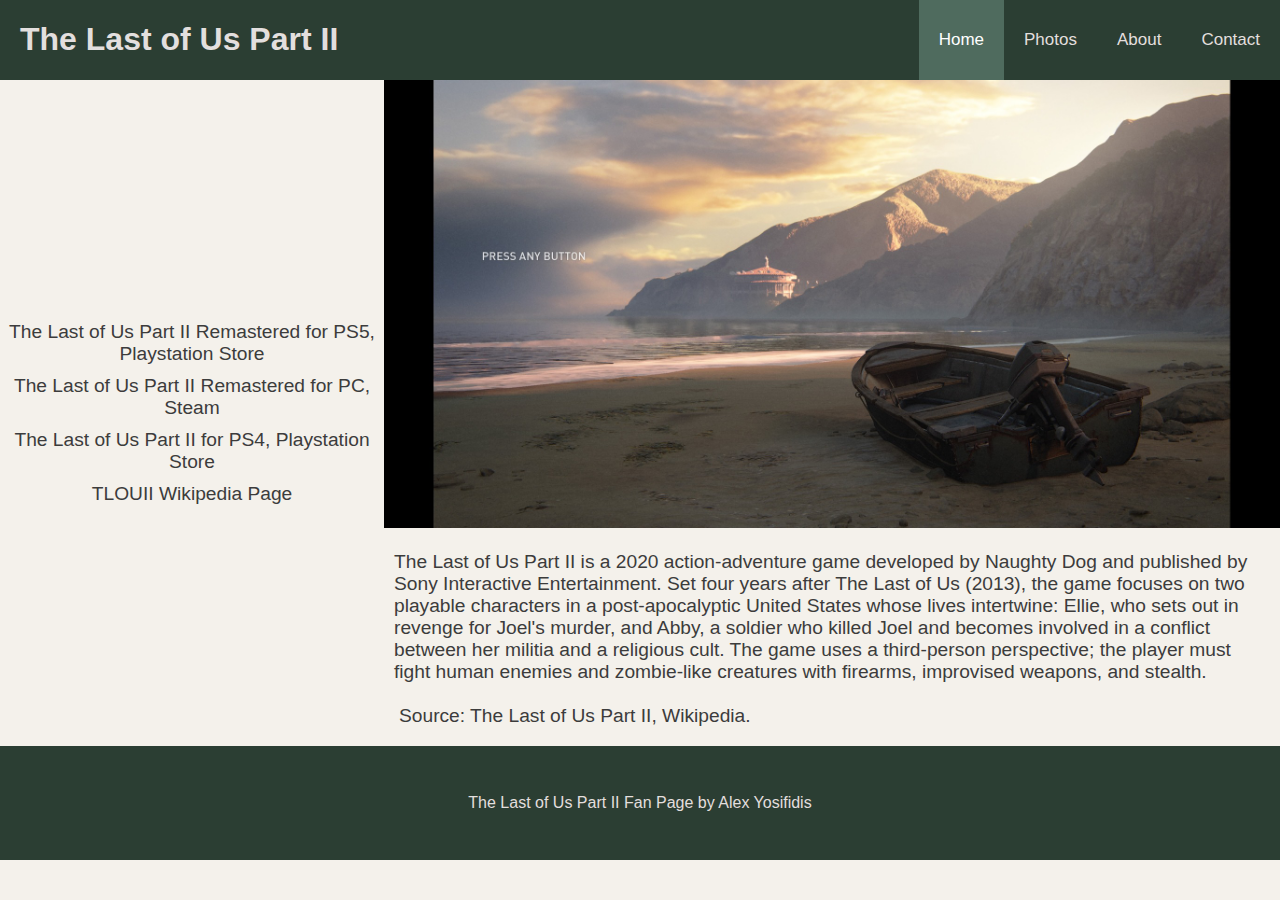
<file: index.html>
<!DOCTYPE html>
<html lang="en">
<head>
	<meta charset="UTF-8">
    <meta http-equiv="X-UA-Compatible" content="IE=edge">
	<meta name="viewport" content="width=device-width, initial-scale=1.0">
	<meta name="description" content="Knitting hobby site" >
	<title>TLOU II Fan Page | Home </title>
	<link rel="stylesheet" href="css/style.css">
	<link rel="stylesheet" href="css/index.css" >
</head>

<body>
	<header>
		<h1>The Last of Us Part II</h1> 
        <label for="hamburger_checkbox">
            <img id="hamburger_image" src="images/hamburger-menu.svg" alt="Expand and collapse menu.">
        </label>
        <input id="hamburger_checkbox" type="checkbox">
		<nav>
			<a class="active_nav" href="index.html">Home</a>
			<a href="photos.html">Photos</a>
			<a href="about.html">About</a>
			<a href="contact.html">Contact</a>
		</nav>
	</header>
	<main>
		<aside>
			<a href="https://www.playstation.com/en-au/games/the-last-of-us-part-ii-remastered/">The Last of Us Part II Remastered for PS5, Playstation Store</a>
			<a href="https://store.steampowered.com/app/2531310/The_Last_of_Us_Part_II_Remastered/">The Last of Us Part II Remastered for PC, Steam</a>
			<a href="https://www.playstation.com/en-au/games/the-last-of-us-part-ii/">The Last of Us Part II for PS4, Playstation Store</a>
			<a href="https://en.wikipedia.org/wiki/The_Last_of_Us_Part_II">TLOUII Wikipedia Page</a>
		</aside>
		<section>
			<h1 id="hiddentitle"></h1>
                <img id="main_image"
                srcset="images/480w/hero_image.jepg 480w,
                        images/960w/hero_image.jpeg 960w,
                        images/1920w/hero_image.jpeg 1920w"
                        sizes="(max-width: 480px) 480px,
                        (max-width: 960px) 960px,
                        (max-width: 1920px) 1920px"
                        src="images/1920w/hero_image.jpeg"
                title="Main Menu of The Last of Us Part II"
                alt="Main Menu of The Last of Us Part II">

			<article>
				<h2>The Last of Us Part II, Wikipedia article</h2>
				<p>The Last of Us Part II is a 2020 action-adventure game developed by Naughty Dog and published by Sony Interactive Entertainment.
					Set four years after The Last of Us (2013), the game focuses on two playable characters in a post-apocalyptic United States whose lives intertwine: Ellie, who sets out in revenge for Joel's murder, and Abby, a soldier who killed Joel and becomes involved in a conflict between her militia and a religious cult. The game uses a third-person perspective; the player must fight human enemies and zombie-like creatures with firearms, improvised weapons, and stealth. <br ><br ><a href="https://en.wikipedia.org/wiki/The_Last_of_Us_Part_II">Source: The Last of Us Part II, Wikipedia.</a></p>
			</article>

		</section>
	</main>

	<footer>
        <p>The Last of Us Part II Fan Page by Alex Yosifidis</p>      
	</footer>

</body>
</html>
</file>
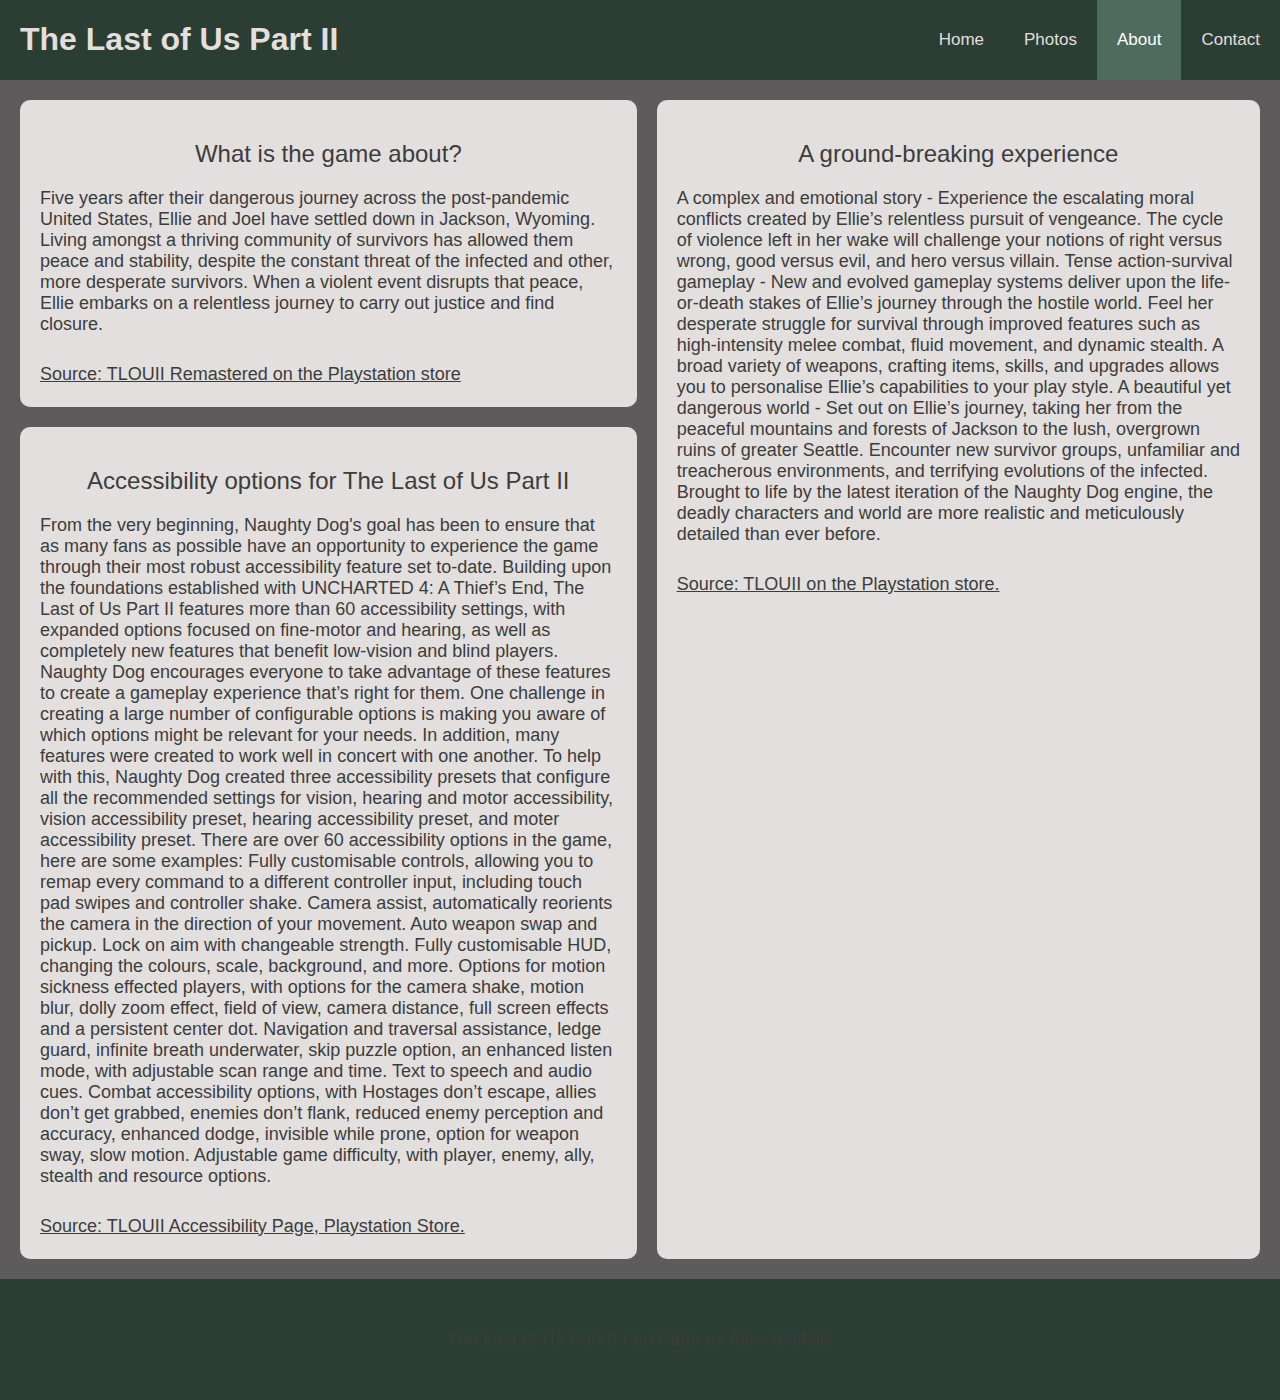
<file: about.html>
<!DOCTYPE html>
<html lang="en">
<head>
	<meta charset="UTF-8">
  <meta http-equiv="X-UA-Compatible" content="IE=edge">
	<meta name="viewport" content="width=device-width, initial-scale=1.0">
	<meta name="description" content="Knitting hobby site" >
	<title>TLOU II Fan Page | About </title>
	<link rel="stylesheet" href="css/style.css">
	<link rel="stylesheet" href="css/about.css" >
</head>

<body>

	<header>
		<h1>The Last of Us Part II</h1> 
        <label for="hamburger_checkbox">
            <img id="hamburger_image" src="images/hamburger-menu.svg" alt="Expand and collapse menu.">
        </label>
        <input id="hamburger_checkbox" type="checkbox">
		<nav>
			<a href="index.html">Home</a>
			<a href="photos.html">Photos</a>
			<a class="active_nav" href="about.html">About</a>
			<a href="contact.html">Contact</a>
		</nav>
	</header>
<main>
    
    <div id="container1">
      <h2>What is the game about?</h2>
      <p>Five years after their dangerous journey across the post-pandemic United States, Ellie and Joel have settled down in Jackson, Wyoming. Living amongst a thriving community of survivors has allowed them peace and stability, despite the constant threat of the infected and other, more desperate survivors.
        When a violent event disrupts that peace, Ellie embarks on a relentless journey to carry out justice and find closure.</p>
          <a href="https://www.playstation.com/en-au/games/the-last-of-us-part-ii-remastered/">
          Source: TLOUII Remastered on the Playstation store</a>
    </div>
      <div id="container2">
          <h2>Accessibility options for The Last of Us Part II </h2>
          <p>From the very beginning, Naughty Dog's goal has been to ensure that as many fans as possible have an opportunity to experience the game through their most robust accessibility feature set to-date.
            Building upon the foundations established with UNCHARTED 4: A Thief’s End, The Last of Us Part II features more than 60 accessibility settings, with expanded options focused on fine-motor and hearing, as well as completely new features that benefit low-vision and blind players. 
            Naughty Dog encourages everyone to take advantage of these features to create a gameplay experience that’s right for them.
            One challenge in creating a large number of configurable options is making you aware of which options might be relevant for your needs. In addition, many features were created to work well in concert with one another. To help with this, Naughty Dog created three accessibility presets that configure all the recommended settings for vision, hearing and motor accessibility, vision accessibility preset, hearing accessibility preset, and moter accessibility preset.
            There are over 60 accessibility options in the game, here are some examples: Fully customisable controls, allowing you to remap every command to a different controller input, including touch pad swipes and controller shake. Camera assist, automatically  reorients the camera in the direction of your movement. Auto weapon swap and pickup. Lock on aim with changeable strength. Fully customisable HUD, changing the colours, scale, background, and more. Options for motion sickness effected players, with options for the camera shake, motion blur, dolly zoom effect, field of view, camera distance, full screen effects and a persistent center dot. Navigation and traversal assistance, ledge guard, infinite breath underwater, skip puzzle option, an enhanced listen mode, with adjustable scan range and time. Text to speech and audio cues. Combat accessibility options, with Hostages don’t escape, allies don’t get grabbed, enemies don’t flank, reduced enemy perception and accuracy, enhanced dodge, invisible while prone, option for weapon sway, slow motion. Adjustable game difficulty, with player, enemy, ally, stealth and resource options.</p>
          <a href="https://www.playstation.com/en-au/games/the-last-of-us-part-ii/accessibility/">
            Source: TLOUII Accessibility Page, Playstation Store.</a>
      </div>
      <div id="container3">
          <h2>A ground-breaking experience</h2>
          <p>A complex and emotional story - Experience the escalating moral conflicts created by Ellie’s relentless pursuit of vengeance. The cycle of violence left in her wake will challenge your notions of right versus wrong, good versus evil, and hero versus villain.
            Tense action-survival gameplay - New and evolved gameplay systems deliver upon the life-or-death stakes of Ellie’s journey through the hostile world. Feel her desperate struggle for survival through improved features such as high-intensity melee combat, fluid movement, and dynamic stealth. A broad variety of weapons, crafting items, skills, and upgrades allows you to personalise Ellie’s capabilities to your play style.
            A beautiful yet dangerous world - Set out on Ellie’s journey, taking her from the peaceful mountains and forests of Jackson to the lush, overgrown ruins of greater Seattle. Encounter new survivor groups, unfamiliar and treacherous environments, and terrifying evolutions of the infected. Brought to life by the latest iteration of the Naughty Dog engine, the deadly characters and world are more realistic and meticulously detailed than ever before.</p>
            <a href="https://www.playstation.com/en-au/games/the-last-of-us-part-ii/">
                Source: TLOUII on the Playstation store.</a>
      </div>
  </main>

  <footer>
    <p>The Last of Us Part II Fan Page by Alex Yosifidis</p>      
  </footer>

</body>
</html>
</file>
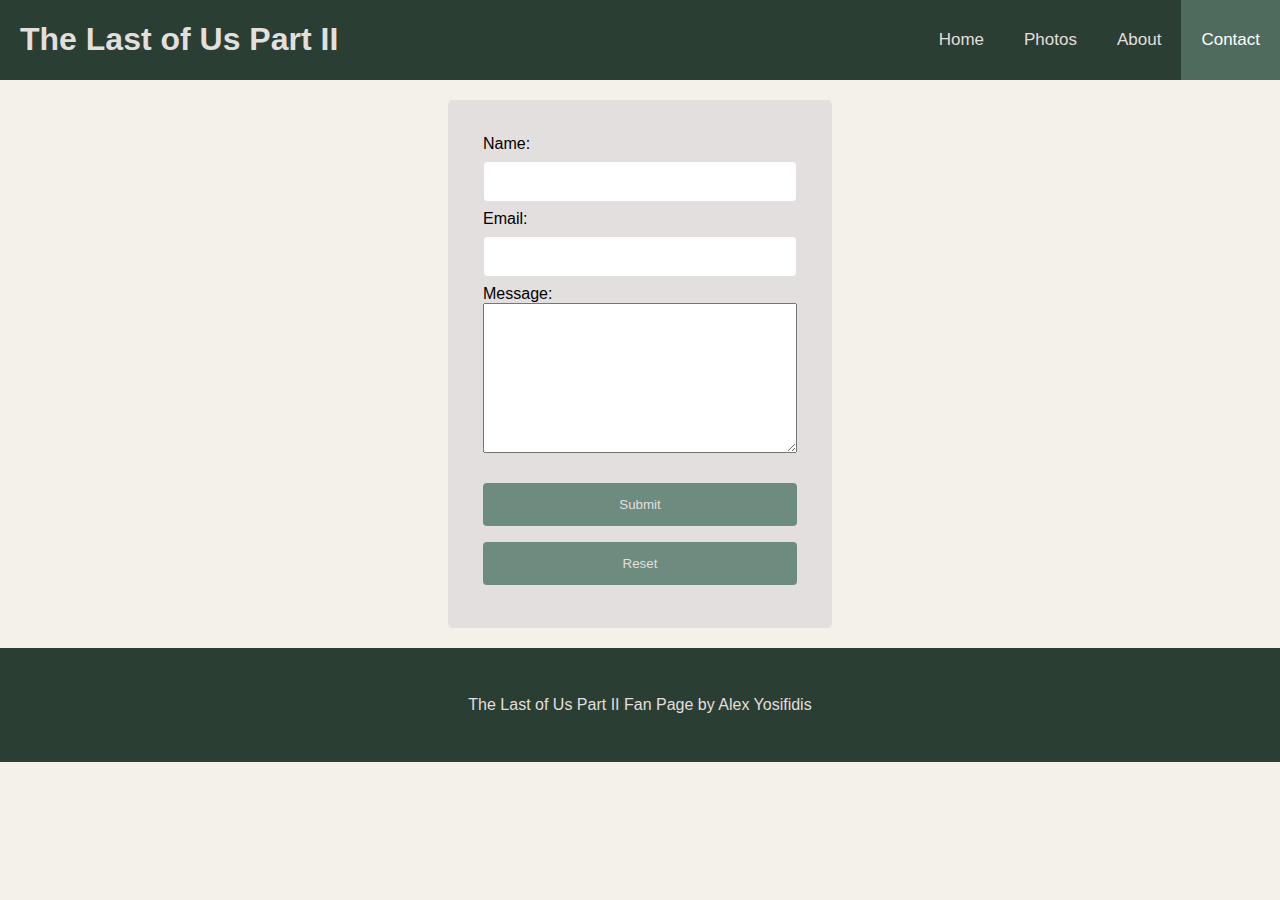
<file: contact.html>
<!DOCTYPE html>
<html lang="en">
<head>
	<meta charset="UTF-8">
    <meta http-equiv="X-UA-Compatible" content="IE=edge">
	<meta name="viewport" content="width=device-width, initial-scale=1.0">
	<meta name="description" content="Knitting hobby site" >
	<title>TLOU II Fan Page | Contact </title>
	<link rel="stylesheet" href="css/style.css">
	<link rel="stylesheet" href="css/contact.css" >
</head>

<body>

	<header>
		<h1>The Last of Us Part II</h1> 
        <label for="hamburger_checkbox">
            <img id="hamburger_image" src="images/hamburger-menu.svg" alt="Expand and collapse menu.">
        </label>
        <input id="hamburger_checkbox" type="checkbox">
		<nav>
			<a href="index.html">Home</a>
			<a href="photos.html">Photos</a>
			<a href="about.html">About</a>
			<a class="active_nav" href="contact.html">Contact</a>
		</nav>
	</header>
    <form id="contact_form">
		<label for="name">Name:</label><br >
		<input type="text" id="name" name="name" ><br >
		<label for="email">Email:</label><br >
		<input type="email" id="email" name="email" ><br >
		<label for="message">Message:</label><br >
		<textarea id="message" name="message"></textarea><br ><br >
		<button type="submit" >Submit</button><br >
		<button type="reset">Reset</button>
	</form>

    <footer>
        <p>The Last of Us Part II Fan Page by Alex Yosifidis</p>      
	</footer>

</body>
</html>
</file>
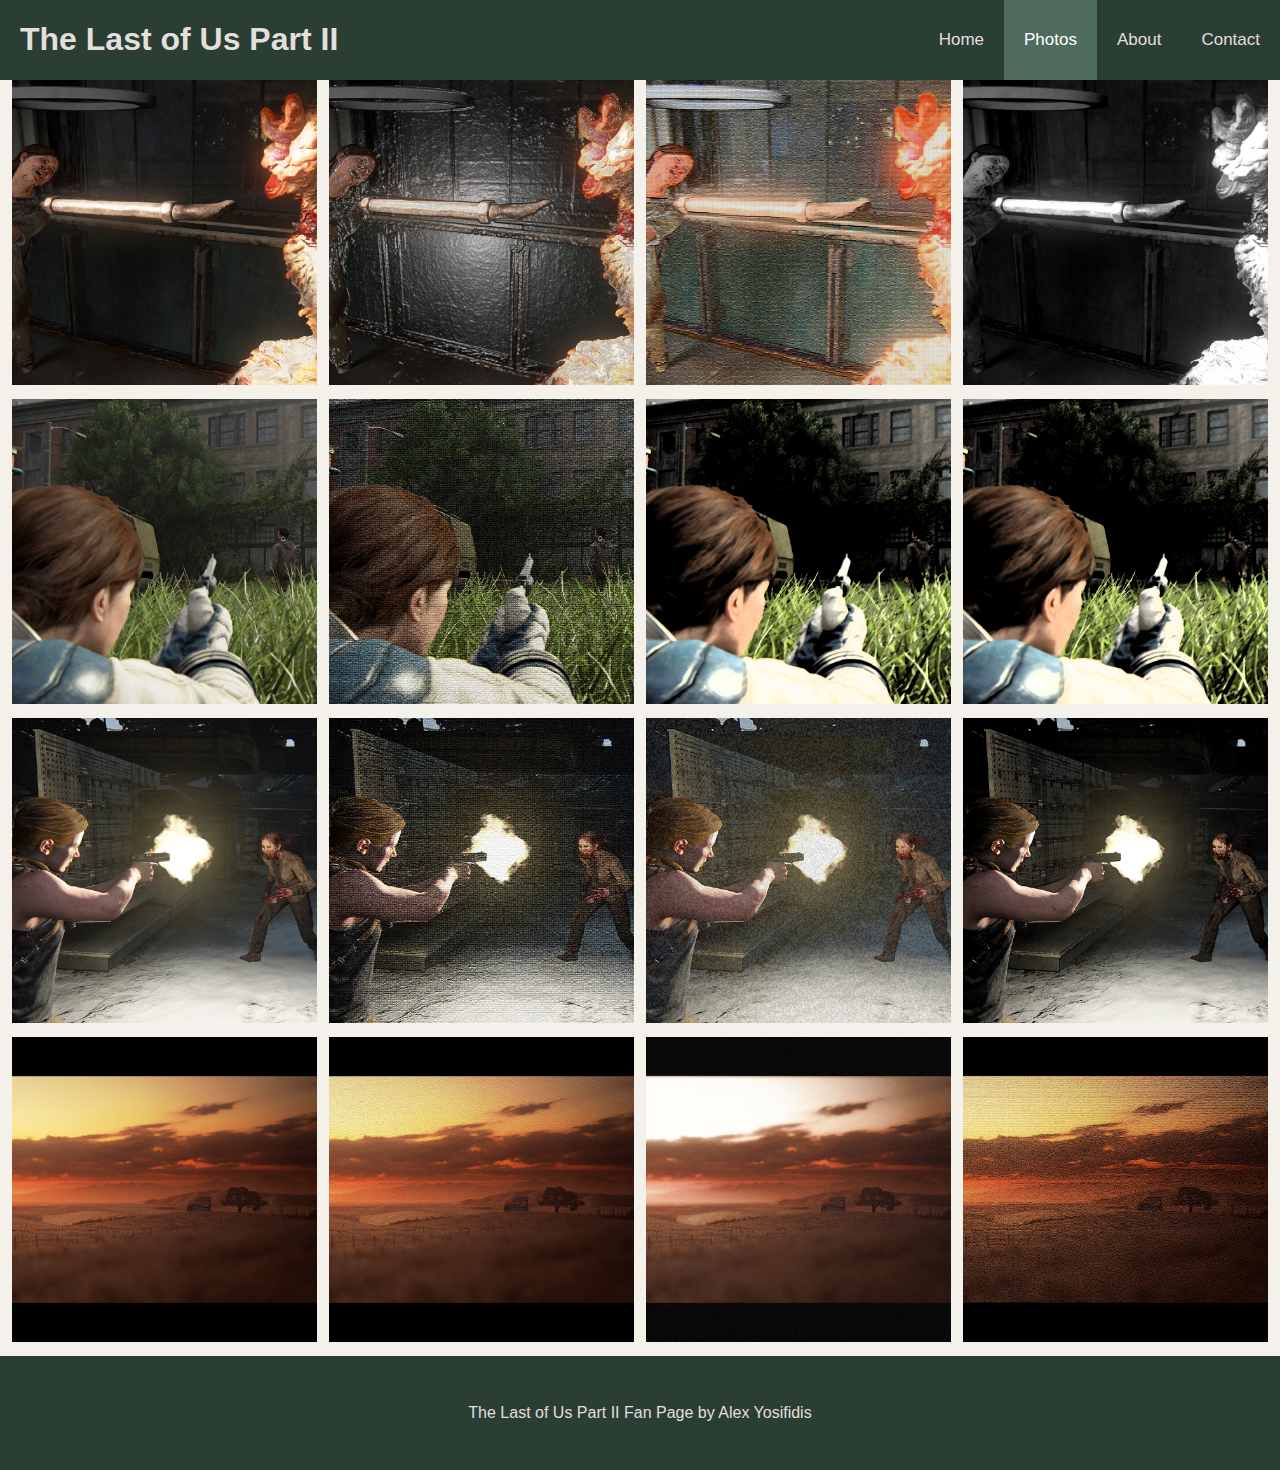
<file: photos.html>
<!DOCTYPE html>
<html lang="en">
<head>
	<meta charset="UTF-8">
    <meta http-equiv="X-UA-Compatible" content="IE=edge">
	<meta name="viewport" content="width=device-width, initial-scale=1.0">
	<meta name="description" content="Sixteen images of knitting" >
	<title>TLOU II Fan Page | Photos </title>
	<link rel="stylesheet" href="css/style.css">
	<link rel="stylesheet" href="css/photos.css" >
</head>

<body>

	<header>
		<h1>The Last of Us Part II</h1> 
        <label for="hamburger_checkbox">
            <img id="hamburger_image" src="images/hamburger-menu.svg" alt="Expand and collapse menu.">
        </label>
        <input id="hamburger_checkbox" type="checkbox">
		<nav>
			<a href="index.html">Home</a>
			<a class="active_nav" href="photos.html">Photos</a>
			<a href="about.html">About</a>
			<a href="contact.html">Contact</a>
		</nav>
	</header>
    <!--Photo Grid -->
	<div id="row"> 
		<div class="column">
			<img src="images/960w/ellie_no_filter_960.png" alt="Ellie melee attacking a Clicker with a Lead Pipe, taken with the in game Photo Mode." title="Ellie No Filter">
			<img src="images/960w/ellie_gameplay_ss_cropped_960.png" alt="Ellie (in astronaut skin) preparing to shoot an enemy WLF member with a revolver, gameplay screenshot." title="Ellie Gameplay No Filter">
            <img src="images/960w/abby_no_filter_960.png" alt="Abby shooting a Runner with a Military Pistol, taken with Photo Mode." title="Abby No Filter">
            <img src="images/960w/sunset_tlou.png" alt="Photo of a sunset taken with a tree and an abandoned, run down building on the right, taken with Photo Mode" title="Sunset No Filter">
		</div>

		<div class="column">
			<img src="images/960w/ellie_filter_1_960.png" alt="Ellie melee attacking a Clicker with a Lead Pipe, taken with the in game Photo Mode, with a Plastic Wrap Filter." title="Ellie Filter 1" >
            <img src="images/960w/ellie_gameplay_ss_cropped_1_960.png" alt="Ellie (in astronaut skin) preparing to shoot an enemy WLF member with a revolver, gameplay screenshot, with a Mosaic Tiles Filter." title="Ellie Gameplay Filter 1" >
            <img src="images/960w/abby_filter_1_960.png" alt="Abby shooting a Runner with a Military Pistol, taken with Photo Mode, with a Mosaic Tiles Filter." title="Abby Filter 1" >
            <img src="images/960w/sunset_tlou_1_960.png" alt="Photo of a sunset taken with a tree and an abandoned, run down building on the right, taken with Photo Mode, with a Paint Daubs Filter." title="Sunset Filter 1" >
			
		</div>
		
		<div class="column">
			<img src="images/960w/ellie_filter_2_960.png"	alt="Ellie melee attacking a Clicker with a Lead Pipe, taken with the in game Photo Mode, with a Patchword Filter." title="Ellie Filter 2" >
			<img src="images/960w/ellie_gameplay_ss_cropped_2_960.png"	alt="Ellie (in astronaut skin) preparing to shoot an enemy WLF member with a revolver, gameplay screenshot, with a Dark Strokes Filter." title="Ellie Gameplay Filter 2" >
			<img src="images/960w/abby_filter_2_960.png"	alt="Abby shooting a Runner with a Military Pistol, taken with Photo Mode, with a Sponge Filter." title="Abby Filter 2" >
			<img src="images/960w/sunset_tlou_2_960.png"	alt="Photo of a sunset taken with a tree and an abandoned, run down building on the right, taken with Photo Mode, with a Diffuse Glow Filter." title="Sunset Filter 2" >
		</div>

		<div class="column">
			<img src="images/960w/ellie_filter_3_960.png" alt="Ellie melee attacking a Clicker with a Lead Pipe, taken with the in game Photo Mode, with a Halftone Pattern Filter." title="Ellie Filter 3" >
			<img src="images/960w/ellie_gameplay_ss_cropped_2_960.png" alt="Ellie (in astronaut skin) preparing to shoot an enemy WLF member with a revolver, gameplay screenshot, with a Glass Filter." title="Ellie Gameplay Filter 3" >
			<img src="images/960w/abby_filter_3_960.png" alt="Abby shooting a Runner with a Military Pistol, taken with Photo Mode, with a Dark Strokes Filter." title="Abby Filter 3" >
            <img src="images/960w/sunset_tlou_3_960.png" alt="Photo of a sunset taken with a tree and an abandoned, run down building on the right, taken with Photo Mode, with a Craquelure Filter." title="Sunset Filter 3" >
		</div>

		
		
	</div>

	<footer>
        <p>The Last of Us Part II Fan Page by Alex Yosifidis</p>      
	</footer>

</body>
</html>
</file>
<file: css/style.css>
* {
	box-sizing: border-box;
}


body {
	background: #f4f1eb;
	font-family: Arial, Helvetica, sans-serif;
	margin: 0;
}

/* Mobile First View: */

/* Style the header which contains the navigation links */
header {
    background-color: #2b3e33;
    overflow: hidden
  }
  
  /* Hide the checkbox which we use for the hamburger menu functionality */
  #hamburger_checkbox {
    display: none;
  }
  
  /* Style the image we use as a label for the hamburger menu checkbox */
  #hamburger_image {
    background-color: white;
    display: block;
    margin-bottom: 20px;
    margin-left: auto;
    margin-right: auto;
    padding: 10px;
    width: 10%;
  }
  
  
  /* Show or hide the navigation links depending on whether the hamburger menu checkbox is checked or not */
  input[id="hamburger_checkbox"]:not(:checked) + nav {
    display: none;
  }
  
  /* Style the heading */
  h1 {
    color: #E3DFDE;
    float: left;
    padding: 0 20px;
    width: 100%;
  }
  
  
  /* Style the links inside the navigation bar */
  nav a {
    color: #E3DFDE;							
    float: left;
    font-size: 17px;
    padding: 30px 20px;
    text-align: center;
    text-decoration: none;
    width: 100%;
  }
  
  
  /* Change the color of links on hover using mouse */
  nav a:hover {
    background-color: #6D8B7E;
    color: #D7C7B7;
  }
  
  /* Change the color of links on focus using tab key */
  nav a:focus {
    background-color: white;
    color: black;
    outline: none;
  }
  
  /* Change the color of the active/current link */
  .active_nav {
    background-color: #4f6b5e;
    color: white;
  }

  
footer {
	background: #2b3e33;
  color: #E3DFDE;
	padding: 32px;
	text-align: center;
	width: 100%;
}
  
   /* For desktop: */
  @media only screen and (min-width: 768px) {
  
        /* Hide the hamburger menu image we use as a label for the hamburger menu checkbox */
        #hamburger_image {
          display: none;
        }
  
        /* Show the navigation links... even if the hamburger menu checkbox is not selected (menu open) */
        input[id="hamburger_checkbox"]:not(:checked) + nav {
          display:block
        }
  
        /* Style the Knitters heading */
        h1 {
          text-align: left;
          width: 390px;
        }
  
        /* Style the navigation bar */
        nav {
          float: right;
        }
  
        /* Style the links inside the navigation bar */
        nav a {
          width: auto;
        }
  }
</file>
<file: css/index.css>
/* Mobile First View: */

h2 {
	display: none;
}

aside {
	background: #f4f1eb;
	font-size: 120%;
	padding: 5px 0;
	text-align: center;
	width: 100%;
}

/* Style the links in the aside section */
aside a {
	color: #3C3C3C;
	display: block;
	padding: 5px 0;
	text-decoration: none;
	width: 100%;
}

/* Change the color of aside links on hover using mouse */
aside a:hover {
	background-color: #6D8B7E;
	color: #D7C7B7;
}


/* Change the color of aside links on focus using tab key */
aside a:focus {
  background-color: #6D8B7E;
  color: #D7C7B7;
  outline: none;
}

#hiddentitle{
	display:none;
}

article {
	background-color: #f4f1eb;
	color: #3C3C3C;
	font-size: 120%;
	padding: 0 10px;
}

article a {
	color: #3C3C3C;
	padding: 5px;
	text-decoration: none;
}

/* Change the color of article links on hover using mouse */
article a:hover {
  background-color: #D7C7B7;
  color:#6D8B7E;
}


/* Change the color of article links on focus using tab key */
article a:focus {
  background-color: white;
  color: #6D8B7E;
  outline: none;
}

#main_image {
	width: 100%;
}


/* For desktop: */
@media only screen and (min-width: 768px) {

	main {
		display: flex;
	}

	aside {
		align-items: center;
		display: flex;
		flex-direction: column;
		float: left;
		justify-content: center;
		width: 30%;
	}

	section {
		display: inline;
		float: right;
		width: 70%;
	}

}
</file>
<file: css/about.css>
h2 {
  font-size: 24px;
  font-weight: normal;
  text-align: center;
  color:#3C3C3C
}

p {
  font-size: 18px;
  color:#3C3C3C
}

main > div {
  background-color: #E3DFDE;
  border-radius: 10px;
  font-size: 30px;
  padding: 20px;
  text-align: left;
}

/* colour the text of links black */
main > div > a {
  color: #3C3C3C;
  font-size: 18px;
}

/* Change the colour of links on hover using mouse */
main > div > a:hover {
  background-color: #6D8B7E;
  color: #D7C7B7;
}

/* Change the color of links on focus using tab button */
main > div > a:focus {
  background-color: #6D8B7E;
  color: #D7C7B7;
  outline: none;
}


#container2 {
  grid-area: area2;
}

#container3 {
  grid-area: area3;
}

main {
  background-color: #5d5b5c;
  display: grid;
  grid-template-areas:
  '.'
  'area2'
  'area2'
    'area3'
    'area3'
    'area3';
  
  grid-gap: 20px;
  padding: 20px;
}

/* Large devices (laptops/desktops, 992px and up) */
@media only screen and (min-width: 992px) {

  main {
    grid-template-areas:
    '.     area3 '
    'area2 area3 '
    'area2 area3 ';
  }

}
</file>
<file: css/contact.css>
form {
  border-radius: 5px;
  background-color: #E3DFDE;
  margin: 20px auto; 
  padding: 35px;
  width: 90%;
}

form textarea {
  width: 100%;
  height: 150px;
}

input {
  width: 100%;
  padding: 12px 20px;
  margin: 8px 0;
  display: inline-block;
  border: 1px solid #E3DFDE;
  border-radius: 4px;
  box-sizing: border-box;
}

button {
  width: 100%;
  background-color: #6D8B7E;
  color: #E3DFDE;
  padding: 14px 20px;
  margin: 8px 0;
  border: none;
  border-radius: 4px;
  cursor: pointer;
}

button:hover, button:focus {
  filter: brightness(125%);
}


/* Small devices (portrait tablets and large phones, 600px and up) */
@media only screen and (min-width: 600px) {
    form {
    width: 70%;
  }
}

/* Medium devices (landscape tablets, 768px and up) */
@media only screen and (min-width: 768px) {
  form {
    width: 50%;
  }
}

/* Large devices (laptops/desktops, 992px and up) */
@media only screen and (min-width: 992px) {
  form {
    width: 40%;
  }
}

/* Extra large devices (large laptops and desktops, 1200px and up) */
@media only screen and (min-width: 1200px) {
    form {
    width: 30%;
  }
}
</file>
<file: css/photos.css>
/* Mobile First View */
/* Photo Grid */
#row {
	display: flex;
	flex-wrap: wrap;
	padding: 0 12px;
	vertical-align: middle;
}

.column {
	margin-top: 0;
	max-width: 100%;
	vertical-align: middle;
}

.column img {
	padding-bottom: 10px;
	width: 100%;
}


/* For desktops */
@media only screen and (min-width: 768px) {
	.column {
		max-width: 50%;
		padding: 0 6px;
	}

	#row {
	padding: 0 6px;
	}
}



/* Extra large devices (large laptops and desktops, 1200px and up) */
@media only screen and (min-width: 1200px) {
	.column {
		max-width: 25%;
	}
}
</file>
